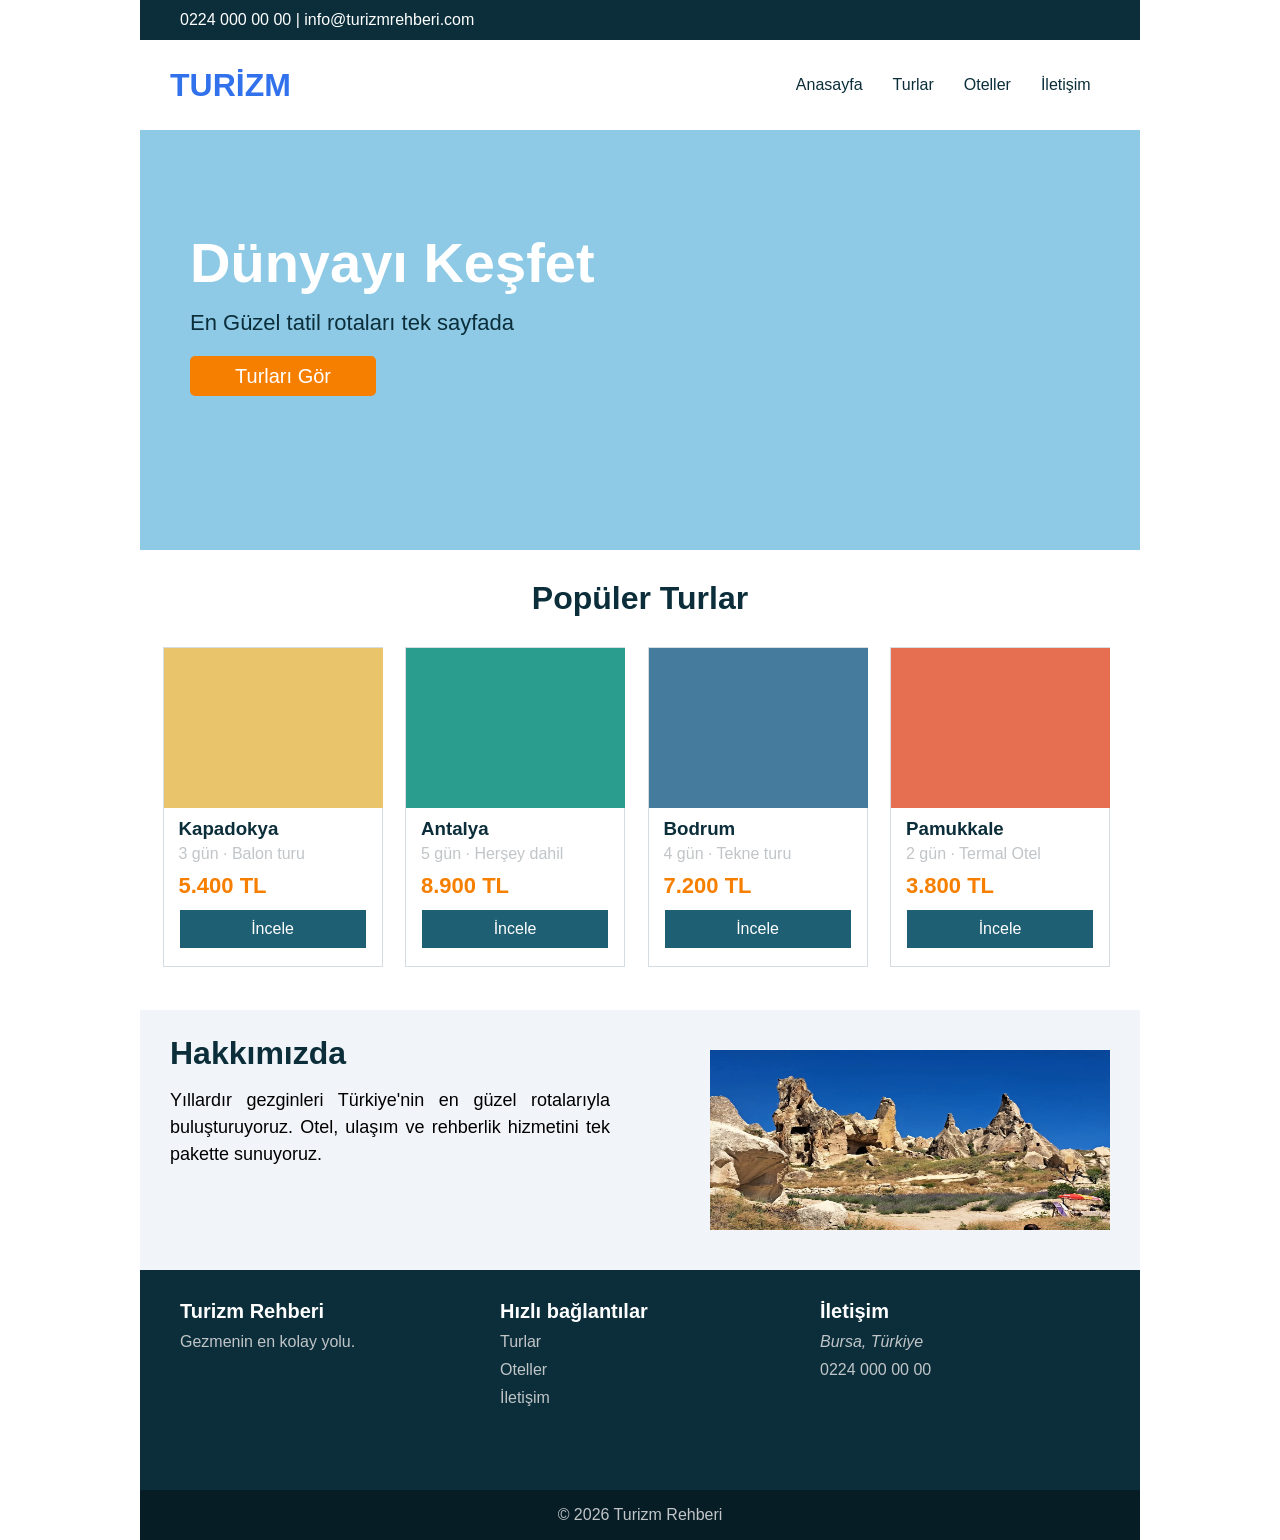
<file: Claude Turizm/index.html>
<!doctype html>
<html lang="en">
	<head>
		<meta charset="UTF-8" />
		<meta name="viewport" content="width=device-width, initial-scale=1.0" />
		<title>Turizm Rehberi</title>
		<link rel="stylesheet" href="style.css" />
	</head>
	<body>
		<header id="head">
			<p>0224 000 00 00 | info@turizmrehberi.com</p>
		</header>
		<nav>
			<h2>TURİZM</h2>
			<a href="#">Anasayfa</a>
			<a href="#turlar">Turlar</a>
			<a href="#oteller">Oteller</a>
			<a href="#iletisim">İletişim</a>
		</nav>

		<section id="banner">
			<h1>Dünyayı Keşfet</h1>
			<p>En Güzel tatil rotaları tek sayfada</p>
			<button>Turları Gör</button>
		</section>
		<main>
			<section id="turlar">
				<h2>Popüler Turlar</h2>
				<article id="kapadokya" class="cards">
					<div id="yellow" class="colors"></div>
					<h3 class="tur-yeri">Kapadokya</h3>
					<p class="tur-aciklama">3 gün · Balon turu</p>
					<h3 class="tur-fiyat">5.400 TL</h3>
					<button>İncele</button>
				</article>

				<article id="antalya" class="cards">
					<div id="yesil" class="colors"></div>
					<h3 class="tur-yeri">Antalya</h3>
					<p class="tur-aciklama">5 gün · Herşey dahil</p>
					<h3 class="tur-fiyat">8.900 TL</h3>
					<button>İncele</button>
				</article>

				<article id="bodrum" class="cards">
					<div id="mavi" class="colors"></div>
					<h3 class="tur-yeri">Bodrum</h3>
					<p class="tur-aciklama">4 gün · Tekne turu</p>
					<h3 class="tur-fiyat">7.200 TL</h3>
					<button>İncele</button>
				</article>

				<article id="pamukkale" class="cards">
					<div id="kirmizi" class="colors"></div>
					<h3 class="tur-yeri">Pamukkale</h3>
					<p class="tur-aciklama">2 gün · Termal Otel</p>
					<h3 class="tur-fiyat">3.800 TL</h3>
					<button>İncele</button>
				</article>
			</section>

			<section id="hakkimizda">
				<aside>
					<h2>Hakkımızda</h2>
					<p>
						Yıllardır gezginleri Türkiye'nin en güzel rotalarıyla
						buluşturuyoruz. Otel, ulaşım ve rehberlik hizmetini tek pakette
						sunuyoruz.
					</p>
				</aside>
				<figure>
					<img src="unnamed.png" alt="" />
				</figure>
			</section>
		</main>

		<footer>
			<div id="column1" class="column">
				<h3>Turizm Rehberi</h3>
				<p>Gezmenin en kolay yolu.</p>
			</div>

			<div id="column2" class="column">
				<h3>Hızlı bağlantılar</h3>
				<a href="#turlar">Turlar</a>
				<a href="#oteller">Oteller</a>
				<a href="#iletisim">İletişim</a>
			</div>

			<div id="column3" class="column">
				<h3>İletişim</h3>
				<address>Bursa, Türkiye</address>
				<p>0224 000 00 00</p>
			</div>
		</footer>

		<div class="alt-serit">
			<p>© 2026 Turizm Rehberi</p>
		</div>
	</body>
</html>
</file>
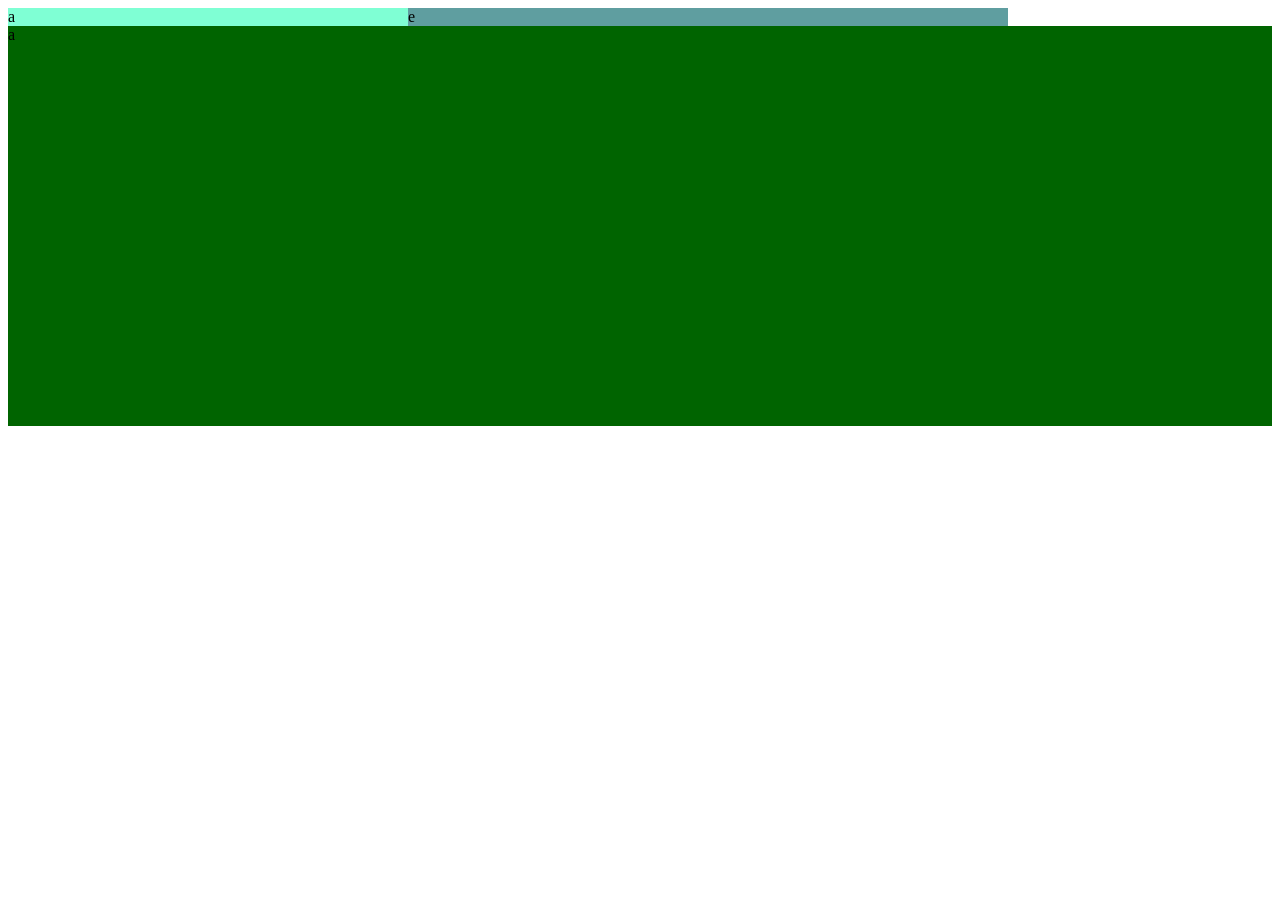
<file: Container/index.html>
<!doctype html>
<html lang="en">
	<head>
		<meta charset="UTF-8" />
		<meta name="viewport" content="width=device-width, initial-scale=1.0" />
		<title>Document</title>
		<link rel="stylesheet" href="style.css" />
	</head>
	<body>
		<div class="container">
			<div class="box1">a</div>
			<div class="box2">e</div>
			<div class="box3">a</div>
		</div>
	</body>
</html>
</file>
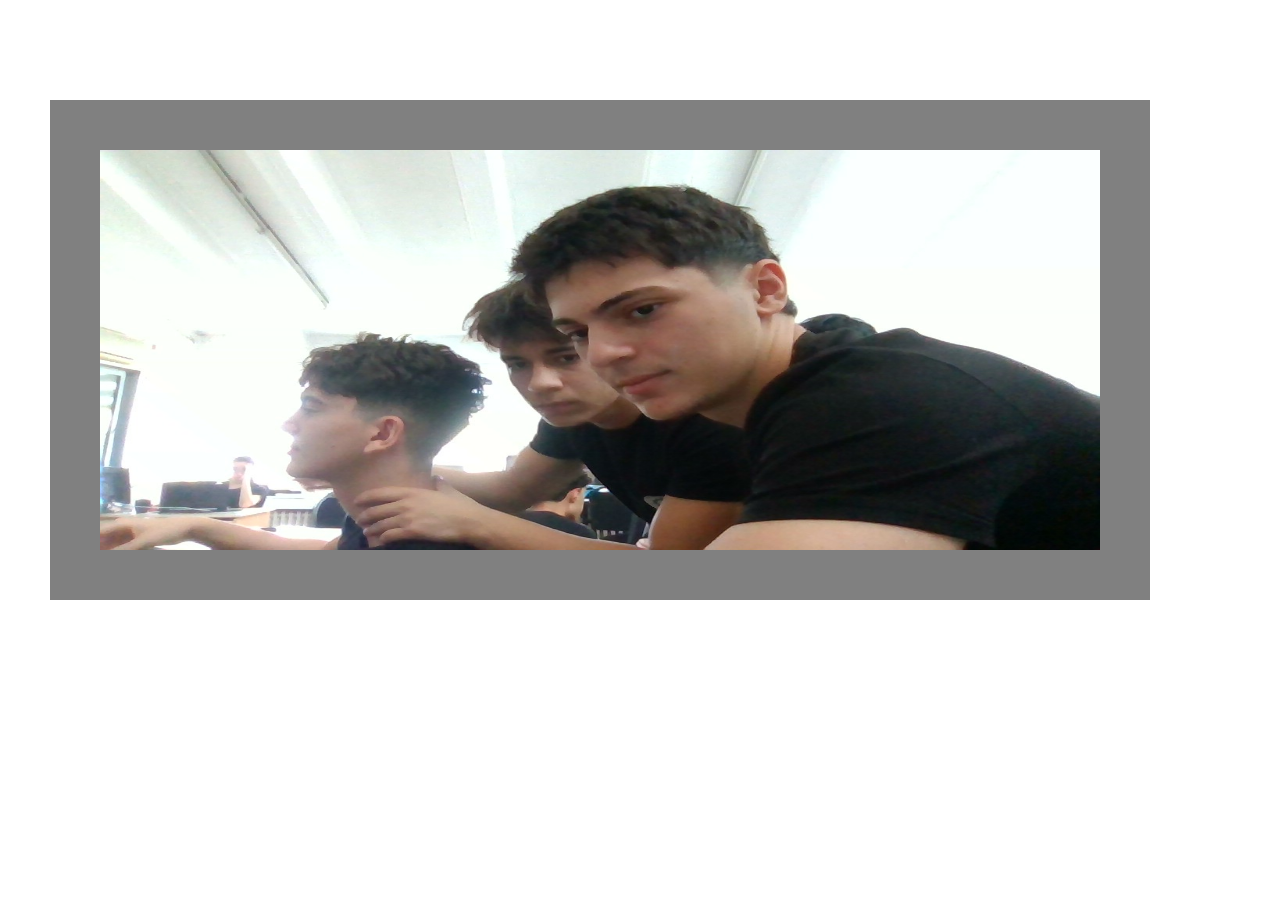
<file: Margin/index.html>
<!doctype html>
<html lang="en">
	<head>
		<meta charset="UTF-8" />
		<meta name="viewport" content="width=device-width, initial-scale=1.0" />
		<title>Document</title>
		<link rel="stylesheet" href="style.css" />
	</head>
	<body>
		<div class="main">
			<img src="picture/resim.jpg" alt="" />
		</div>
		<div class="box1"></div>
		<div class="box2"></div>
		<div class="box3"></div>
	</body>
</html>
</file>
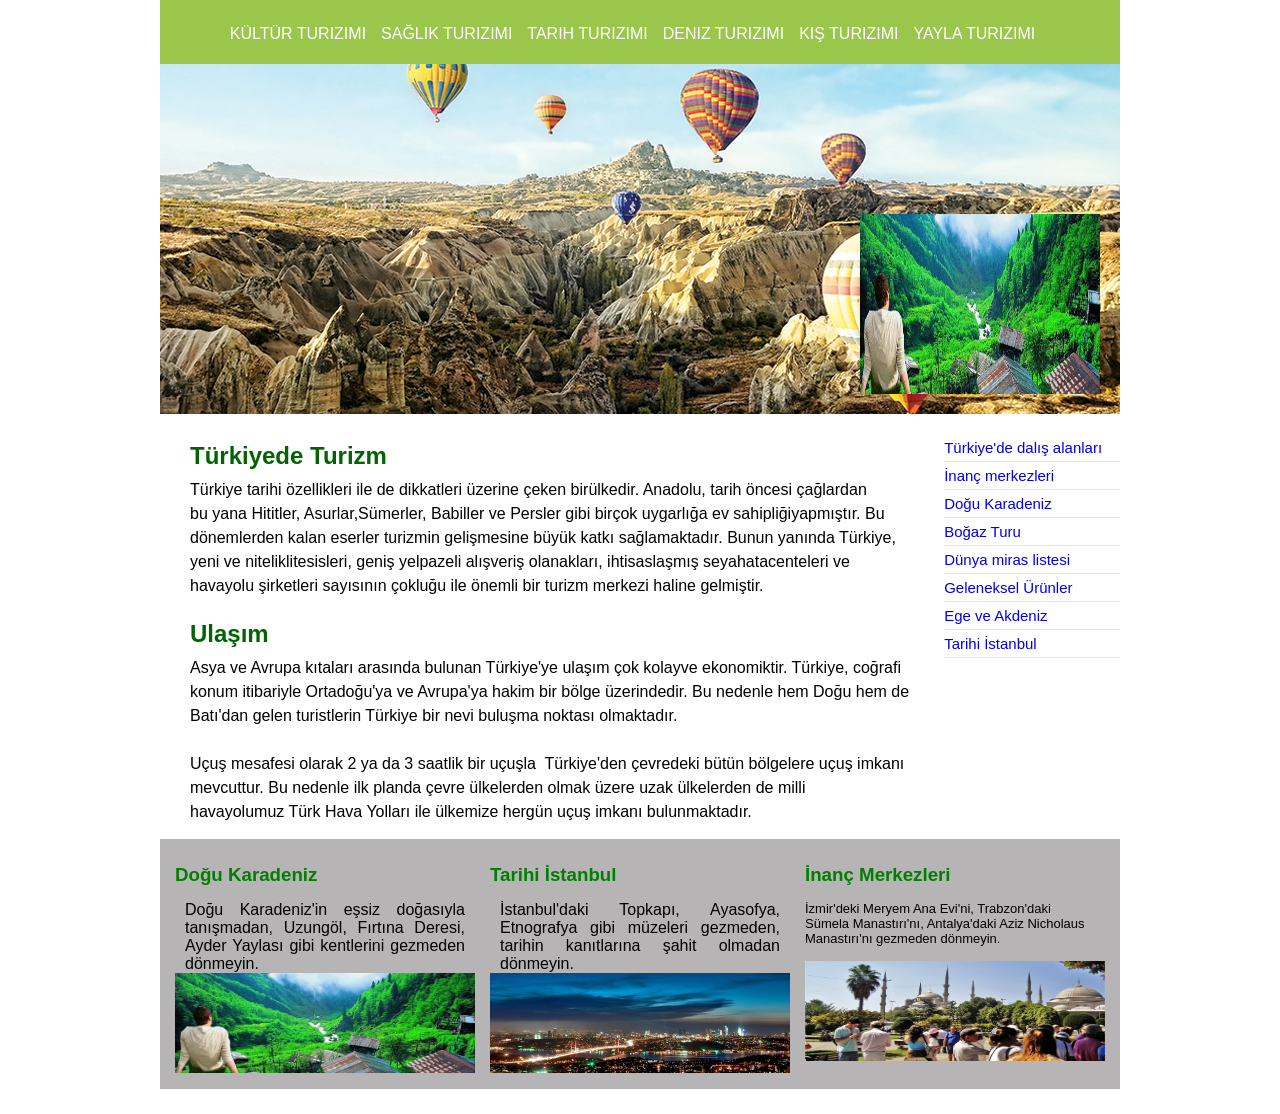
<file: Turizim/index.html>
<!doctype html>
<html lang="en">
	<head>
		<meta charset="UTF-8" />
		<meta name="viewport" content="width=device-width, initial-scale=1.0" />
		<title>Document</title>
		<link rel="stylesheet" href="style.css" />
	</head>
	<body>
		<div id="nav">
			<div class="box">
				<a href="#kültür">KÜLTÜR TURIZIMI</a>
			</div>
			<div class="box">
				<a href="#saglik">SAĞLIK TURIZIMI</a>
			</div>
			<div class="box">
				<a href="#tarih">TARIH TURIZIMI</a>
			</div>
			<div class="box">
				<a href="#deniz">DENIZ TURIZIMI</a>
			</div>
			<div class="box">
				<a href="#kis">KIŞ TURIZIMI</a>
			</div>
			<div class="box">
				<a href="#yayla">YAYLA TURIZIMI</a>
			</div>
		</div>

		<div id="banner">
			<img id="main-banner" src="picture/banner.jpg" alt="" />
		</div>

		<div id="container">
			<div id="sol-icerik">
				<h2>Türkiyede Turizm</h2>
				<pre>
Türkiye tarihi özellikleri ile de dikkatleri üzerine çeken birülkedir. Anadolu, tarih öncesi çağlardan
bu yana Hititler, Asurlar,Sümerler, Babiller ve Persler gibi birçok uygarlığa ev sahipliğiyapmıştır. Bu
dönemlerden kalan eserler turizmin gelişmesine büyük katkı sağlamaktadır. Bunun yanında Türkiye,
yeni ve niteliklitesisleri, geniş yelpazeli alışveriş olanakları, ihtisaslaşmış seyahatacenteleri ve
havayolu şirketleri sayısının çokluğu ile önemli bir turizm merkezi haline gelmiştir.
				</pre
				>

				<h2>Ulaşım</h2>
				<pre>
Asya ve Avrupa kıtaları arasında bulunan Türkiye'ye ulaşım çok kolayve ekonomiktir. Türkiye, coğrafi
konum itibariyle Ortadoğu'ya ve Avrupa'ya hakim bir bölge üzerindedir. Bu nedenle hem Doğu hem de
Batı'dan gelen turistlerin Türkiye bir nevi buluşma noktası olmaktadır. 

Uçuş mesafesi olarak 2 ya da 3 saatlik bir uçuşla  Türkiye'den çevredeki bütün bölgelere uçuş imkanı
mevcuttur. Bu nedenle ilk planda çevre ülkelerden olmak üzere uzak ülkelerden de milli 
havayolumuz Türk Hava Yolları ile ülkemize hergün uçuş imkanı bulunmaktadır.
				</pre
				>
			</div>

			<div id="sag-icerik">
				<ul>
					<li><a href="#">Türkiye'de dalış alanları</a></li>
					<li><a href="#">İnanç merkezleri</a></li>
					<li><a href="#">Doğu Karadeniz</a></li>
					<li><a href="#">Boğaz Turu</a></li>
					<li><a href="#">Dünya miras listesi</a></li>
					<li><a href="#">Geleneksel Ürünler</a></li>
					<li><a href="#">Ege ve Akdeniz</a></li>
					<li><a href="#">Tarihi İstanbul</a></li>
				</ul>
			</div>
		</div>

		<div id="boxs">
			<div class="box-tarih">
				<h3>Doğu Karadeniz</h3>
				<p>
					Doğu Karadeniz'in eşsiz doğasıyla tanışmadan, Uzungöl, Fırtına Deresi,
					Ayder Yaylası gibi kentlerini gezmeden dönmeyin.
				</p>
				<img src="picture/banner.jpg" alt="" />
			</div>
			<div class="box-tarih">
				<h3>Tarihi İstanbul</h3>
				<p>
					İstanbul'daki Topkapı, Ayasofya, Etnografya gibi müzeleri gezmeden,
					tarihin kanıtlarına şahit olmadan dönmeyin.
				</p>
				<img src="picture/istanbul40.JPG" alt="" />
			</div>
			<div id="box-din" class="box-tarih">
				<h3>İnanç Merkezleri</h3>
				<pre>
İzmir'deki Meryem Ana Evi'ni, Trabzon'daki
Sümela Manastırı'nı, Antalya'daki Aziz Nicholaus
Manastırı'nı gezmeden dönmeyin.
				</pre
				>
				<img
					src="picture/bu_guzel_dini_niye_anlatmiyorsunuz13449358210_h914664.jpg"
					alt="" />
			</div>
		</div>
	</body>
</html>
</file>
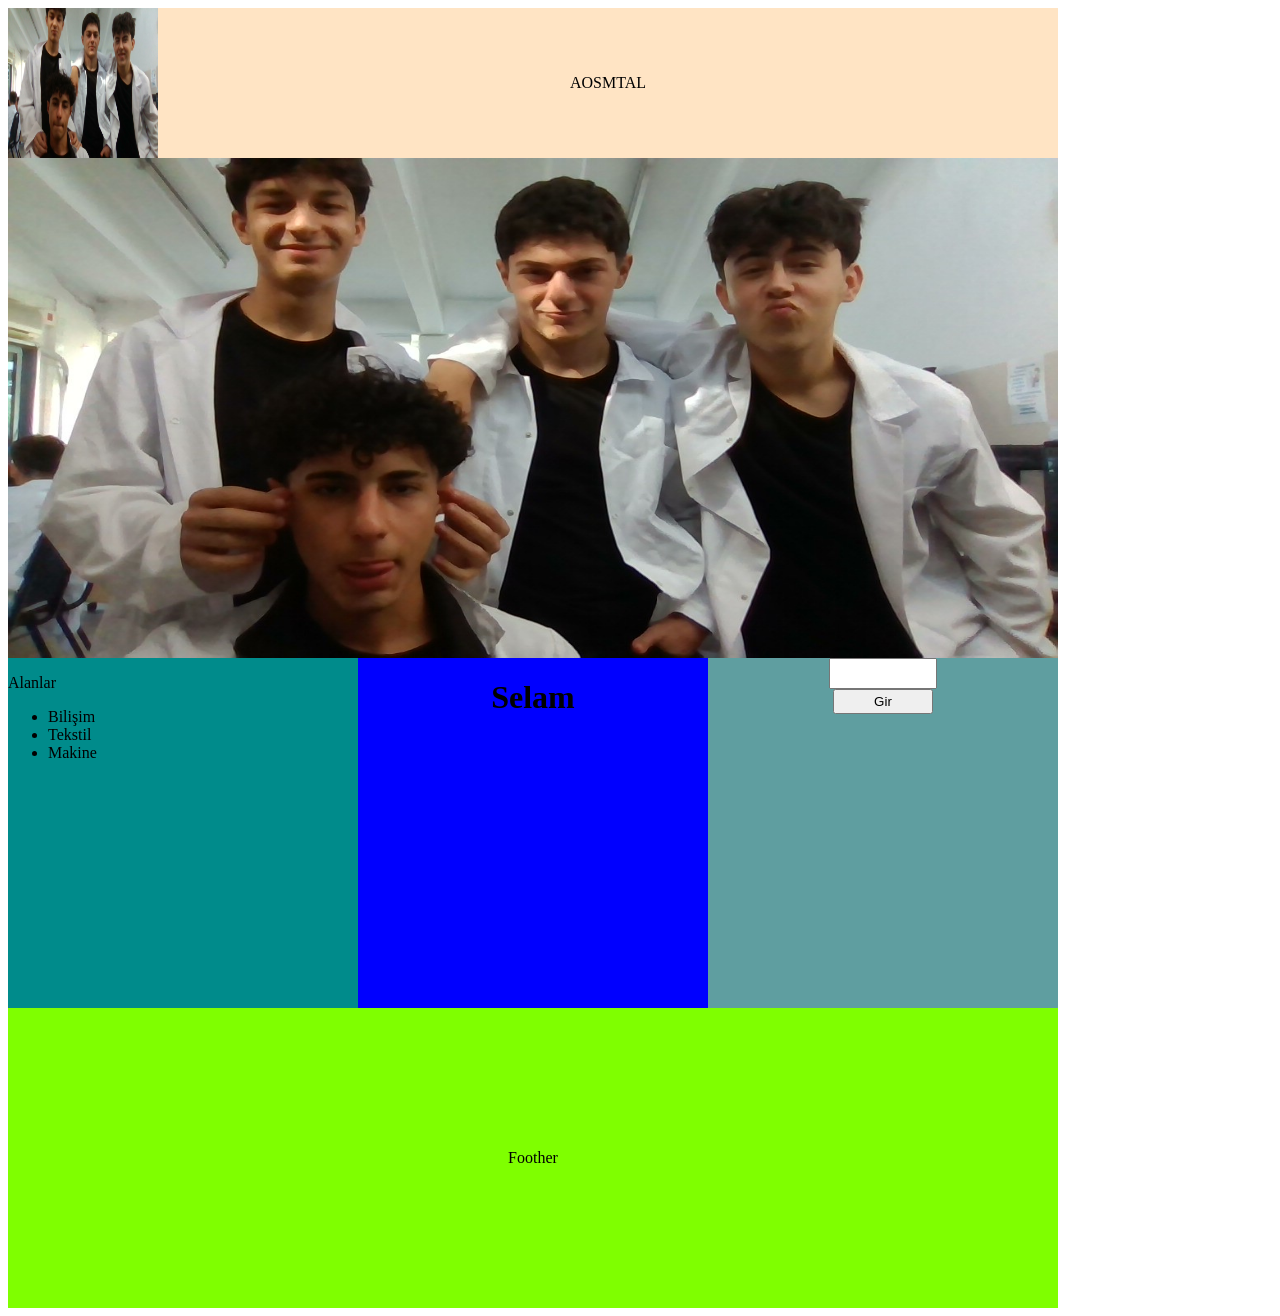
<file: Örnek 1/index.html>
<!doctype html>
<html lang="en">
	<head>
		<meta charset="UTF-8" />
		<meta name="viewport" content="width=device-width, initial-scale=1.0" />
		<title>Document</title>
		<link rel="stylesheet" href="style.css" />
	</head>
	<body>
		<div class="logo">
			<img src="no.jpg" alt="" />
		</div>
		<div class="aos">AOSMTAL</div>
		<div class="resim">
			<img src="burak.jpg" alt="" />
		</div>
		<div class="alanlar">
			<p>Alanlar</p>
			<ul>
				<li>Bilişim</li>
				<li>Tekstil</li>
				<li>Makine</li>
			</ul>
		</div>
		<div class="slogan">
			<h1>Selam</h1>
		</div>
		<div class="input">
			<input type="text" name="" id="" />
			<br />
			<button>
				<a href="https://www.youtube.com" target="_blank">Gir</a>
			</button>
		</div>
		<div class="foother">Foother</div>
	</body>
</html>
</file>
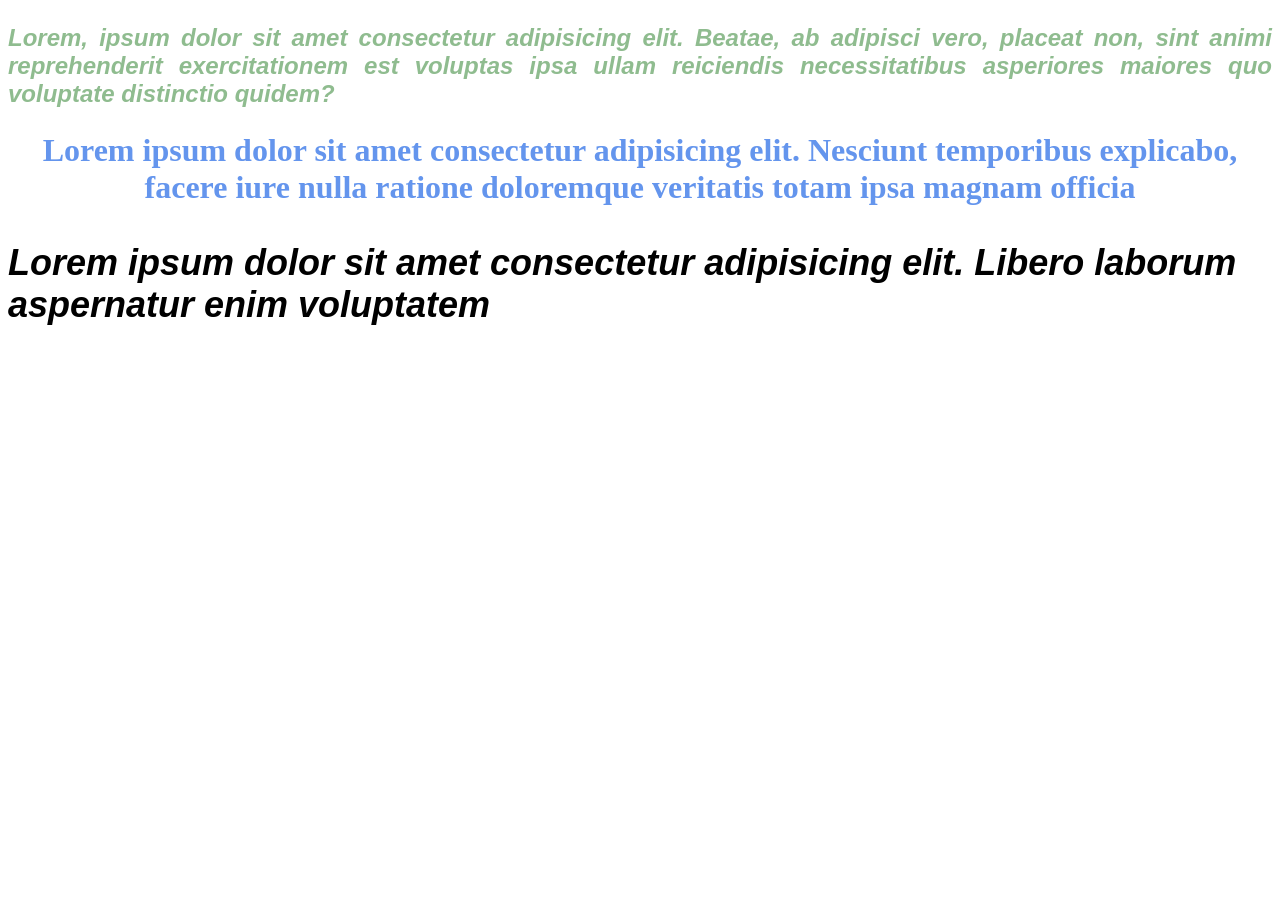
<file: csornek.html>
<!doctype html>
<html lang="en">
	<head>
		<meta charset="UTF-8" />
		<meta name="viewport" content="width=device-width, initial-scale=1.0" />
		<title>Document</title>
		<style>
			p {
				color: darkseagreen;
				text-align: justify;
			}
			h1 {
				color: cornflowerblue;
				text-align: center;
			}
			.a {
				color: darkslateblue;
				text-align: left;
			}
			.font1 {
				font-size: 24px;
				font-weight: 800;
				font-style: italic;
				font-family: Verdana, Geneva, Tahoma, sans-serif;
			}
			.font2 {
				font-size: 36px;
				font-weight: bold;
				font-style: oblique;
				font-family: Arial;
			}
		</style>
	</head>
	<body>
		<p class="font1">
			Lorem, ipsum dolor sit amet consectetur adipisicing elit. Beatae, ab
			adipisci vero, placeat non, sint animi reprehenderit exercitationem est
			voluptas ipsa ullam reiciendis necessitatibus asperiores maiores quo
			voluptate distinctio quidem?
		</p>
		<h1>
			Lorem ipsum dolor sit amet consectetur adipisicing elit. Nesciunt
			temporibus explicabo, facere iure nulla ratione doloremque veritatis totam
			ipsa magnam officia
		</h1>
		<h3 class="font2">
			Lorem ipsum dolor sit amet consectetur adipisicing elit. Libero laborum
			aspernatur enim voluptatem
		</h3>
	</body>
</html>
</file>
<file: Claude Turizm/style.css>
* {
	margin: 0;
	padding: 0;
	box-sizing: border-box;
}

body {
	width: 1000px;
	margin: 0 auto;
	font-family: Arial, Helvetica, sans-serif;
}

#head {
	display: flex;
	width: 1000px;
	height: 40px;
	background-color: #0b2e3a;
	font-size: 16px;
	padding-left: 40px;
	line-height: 40px;
	color: white;
}

nav {
	width: 1000px;
	height: 90px;
	background-color: white;
	line-height: 90px;
}

nav h2 {
	color: rgb(49, 114, 236);
	float: left;
	margin-left: 30px;
	margin-right: 505px;
	font-size: 32px;
}

nav a {
	float: left;
	margin-right: 30px;
	color: #0b2e3a;
	text-decoration: none;
}

#banner {
	background-color: #8ecae6;
	width: 1000px;
	height: 420px;
}

#banner h1 {
	padding-top: 100px;
	margin-left: 50px;
	color: white;
	font-size: 56px;
}

#banner p {
	margin-top: 15px;
	margin-left: 50px;
	color: #0b2e3a;
	font-size: 22px;
}

#banner button {
	margin-top: 20px;
	margin-left: 50px;
	font-size: 20px;
	width: 186px;
	height: 40px;
	background-color: #f77f00;
	color: white;
	border: #f77f00;
	border-radius: 5px;
}

#turlar {
	clear: both;
	width: 1000px;
	height: 460px;
}

#turlar h2 {
	font-size: 32px;
	color: #0b2e3a;
	text-align: center;
	padding-top: 30px;
	margin-bottom: 30px;
}

.cards {
	width: 220px;
	height: 320px;
	margin-left: 22.5px;
	border: 1px solid #d5dde2;
	float: left;
}

.cards .tur-yeri {
	margin-top: 10px;
	margin-left: 15px;
	color: #0b2e3a;
}

.cards .tur-aciklama {
	margin-top: 5px;
	margin-left: 15px;
	color: #c1c5c8;
}

.cards .tur-fiyat {
	margin-top: 10px;
	margin-left: 15px;
	color: #f77f00;
	font-size: 22px;
}

.cards button {
	margin-top: 10px;
	margin-left: 15px;
	width: 188px;
	height: 40px;
	background-color: #1e5f74;
	color: white;
	font-size: 16px;
	border: 1px solid white;
}

.cards .colors {
	width: 219px;
	height: 160px;
}

.cards #yellow {
	background-color: #e9c46a;
}

.cards #yesil {
	background-color: #2a9d8f;
}

.cards #mavi {
	background-color: #457b9d;
}

.cards #kirmizi {
	background-color: #e76f51;
}

#hakkimizda {
	width: 1000px;
	height: 260px;
	background-color: #f1f5f9;
}

#hakkimizda h2 {
	font-size: 32px;
	color: #0b2e3a;
	padding-top: 25px;
}

#hakkimizda aside {
	margin-left: 30px;
	width: 440px;
	height: auto;
	float: left;
}

#hakkimizda aside p {
	margin-top: 15px;
	text-align: justify;
	line-height: 24px;
	line-height: 1.5em;
	font-size: 18px;
}

#hakkimizda figure {
	margin-top: 40px;
	margin-left: 100px;
	width: 400px;
	height: 180px;
	float: left;
}

#hakkimizda figure img {
	width: 400px;
	height: 180px;
}

footer {
	width: 1000px;
	height: 220px;
	background-color: #0b2e3a;
	color: rgb(193, 197, 200);
}

footer h3 {
	padding-top: 30px;
	margin-bottom: 10px;
	color: white;
	font-size: 20px;
}

footer a {
	display: flex;
	text-decoration: none;
	color: rgb(193, 197, 200);
	margin-bottom: 10px;
}

footer address {
	margin-bottom: 10px;
}

footer .column {
	margin-left: 40px;
	width: 280px;
	height: auto;
	float: left;
}

.alt-serit {
	background-color: #071d25;
	width: 1000px;
	height: 50px;
	line-height: 50px;
	text-align: center;
	color: rgb(193, 197, 200);
}
</file>
<file: Container/style.css>
.container {
	margin: auto;
	height: auto;
}

.box1 {
	float: left;
	background-color: aquamarine;
	width: 400px;
	height: auto;
}

.box2 {
	float: left;
	background-color: cadetblue;
	width: 600px;
	height: auto;
}

.box3 {
	clear: both;
	background-color: darkgreen;
	height: 400px;
}
</file>
<file: Margin/style.css>
* {
	margin: 0;
	padding: 0;
}

.main {
	background-color: gray;
	margin-left: 50px;
	margin-top: 100px;
	width: 1000px;
	height: 400px;
	padding: 50px;
}

.box {
	margin-top: 20px;
	margin-left: 50px;
	background-color: red;
	width: 1100px;
	height: 200px;
}

.main img {
	width: 1000px;
	height: 400px;
}
</file>
<file: Turizim/style.css>
* {
	margin: 0;
	padding: 0;
	box-sizing: border-box;
	font-family:
		"Trebuchet MS", "Lucida Sans Unicode", "Lucida Grande", "Lucida Sans",
		Arial, sans-serif;
}

#nav {
	display: flex;
	width: 960px;
	height: 64px;
	background-color: rgb(155, 198, 76);
	justify-content: center;
	padding: 25px 0;
	margin: 0 auto;
}

.box {
	margin-right: 15px;
}

.box a {
	color: white;
	text-decoration: none;
}

.box a:hover {
	color: #333;
}

#banner {
	width: 960px;
	height: 350px;
	margin: 0 auto;
}

#banner #main-banner {
	background-image: url(picture/balloon.jpg);
	width: 960px;
	height: 350px;
	background-position: right;
	background-repeat: no-repeat;
	background-size: cover;
	align-items: center;
	text-align: center;
	padding: 150px 20px 20px 700px;
}

#small-img img {
	width: 300px;
}

#container {
	display: flex;
	margin: 0 auto;
	margin-bottom: 15px;
	padding-top: 20px;
	width: 960px;
	height: 400px;
}

#sol-icerik {
	margin-top: 10px;
	width: 740px;
	height: 390px;
	float: left;
	padding-right: 15px;
	margin-left: 30px;
	line-height: 1.5em;
	text-align: justify;
}

#sol-icerik h2 {
	margin-bottom: 10px;
	color: darkgreen;
}

#sol-icerik p {
	margin-top: 10px;
}

#sag-icerik {
	margin-left: 20px;
	width: 290px;
	height: 400px;
}

#sag-icerik a {
	text-decoration: none;
}

#sag-icerik ul {
	list-style: none;
}

#sag-icerik li {
	display: flex;
	align-items: center;
	padding: 5px 0;
	border-bottom: 1px solid #e6e6e6;
	font-size: 15px;
}

#boxs {
	display: flex;
	margin: 25px auto;
	width: 960px;
	height: 250px;
	align-items: center;
	justify-content: center;
	background-color: rgb(182, 180, 180);
}

.box-tarih {
	margin-top: 40px;
	margin-right: 15px;
	width: 300px;
	height: 240px;
	float: left;
	padding: 0 10px 10px 10px;
	text-align: justify;
}

.box-tarih h3 {
	color: green;
	margin-left: -10px;
	margin-bottom: 15px;
}

.box-tarih pre {
	margin-left: -10px;
	font-size: small;
}

.box-tarih img {
	width: 300px;
	height: 100px;
	margin-left: -10px;
}

#box-din {
	margin-right: 0;
}
</file>
<file: Örnek 1/style.css>
.logo {
	float: left;
	width: 150px;
	height: 150px;
	background-color: bisque;
}

.logo img {
	width: 150px;
	height: 150px;
}

.aos {
	float: left;
	width: 900px;
	height: 150px;
	background-color: bisque;
	text-align: center;
	line-height: 150px;
}

.resim {
	width: 1050px;
	height: 500px;
	background-color: aquamarine;
	text-align: center;
	clear: both;
}

.resim img {
	width: 1050px;
	height: 500px;
}

.alanlar {
	float: left;
	width: 350px;
	height: 350px;
	background-color: darkcyan;
}

.slogan {
	float: left;
	width: 350px;
	height: 350px;
	background-color: blue;
}

.slogan h1 {
	text-align: center;
}

.input {
	width: 350px;
	height: 350px;
	float: left;
	background-color: cadetblue;
	text-align: center;
	align-items: center;
	vertical-align: middle;
}

.input button {
	height: 25px;
	width: 100px;
}

.input button a {
	text-decoration: none;
	color: black;
}

.input input {
	height: 25px;
	width: 100px;
}

.foother {
	clear: both;
	width: 1050px;
	height: 300px;
	background-color: chartreuse;
	text-align: center;
	line-height: 300px;
}
</file>
